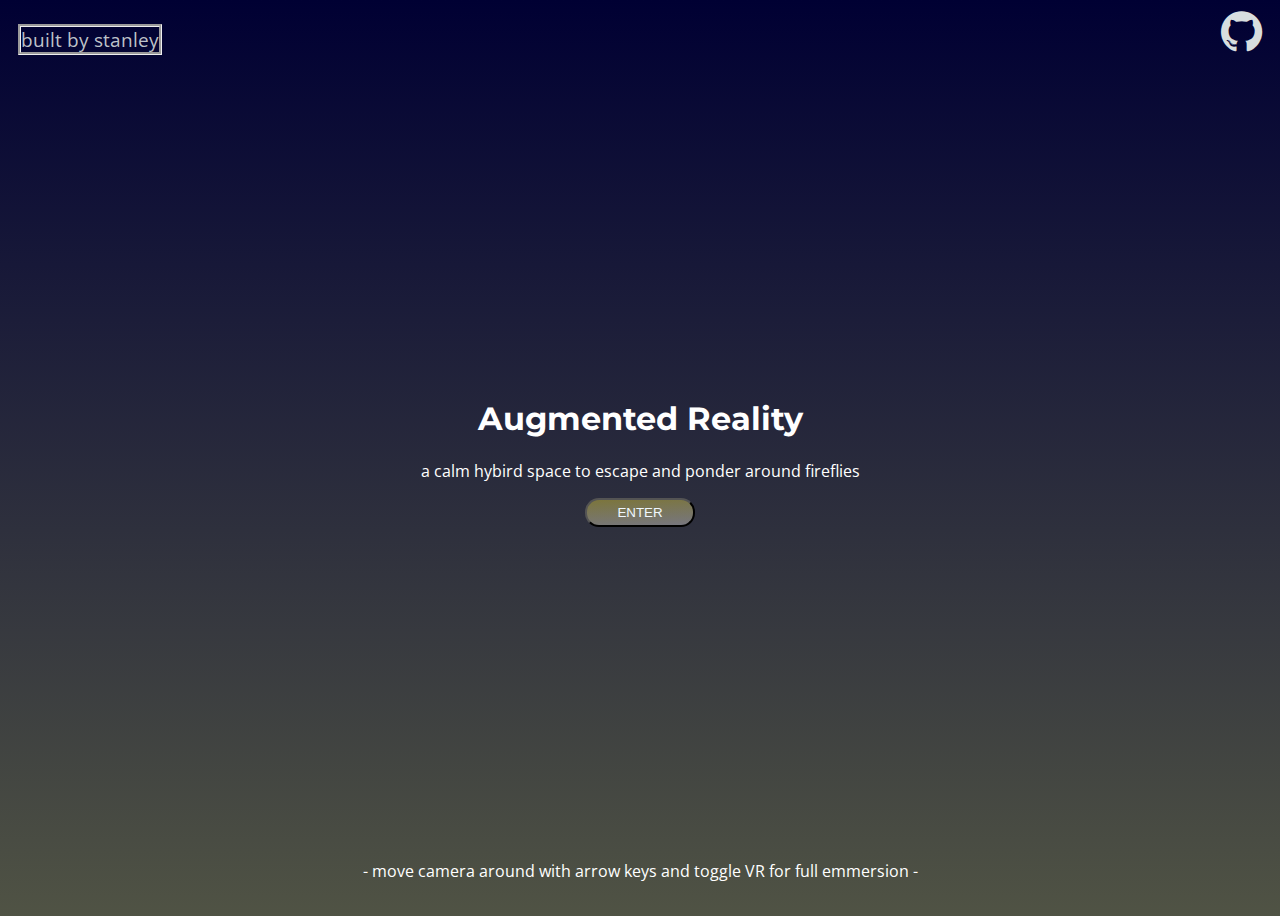
<file: index.html>
<!DOCTYPE html>
<html>
<head>
  <title>AR Space</title>
  <link rel="stylesheet" href="style.css">
  <link href="https://fonts.googleapis.com/css2?family=Montserrat:wght@700&family=Open+Sans:wght@400;600&display=swap" rel="stylesheet">
  <link rel="stylesheet" href="https://maxcdn.bootstrapcdn.com/font-awesome/4.4.0/css/font-awesome.min.css">
  
</head>
<body>
  <div class="container">
    <div class="header">
        <h3 id="personalweb">
            <a href="https://stanno.us" target="_blank" rel="noopener noreferrer">
            built by stanley         
            </a>
        </h3>
            <a id="github" href="https://github.com/stanleywalker1/agugmented-reality-space" target="_blank" rel="noopener noreferrer">
            <i class="fa fa-github fa_custom fa-3x" ></i>
            </a>
     </div>
    <div class="description">
      <h1>Augmented Reality</h1>
      <p>a calm hybird space to escape and ponder around fireflies</p>
      <a href="src/index.html">
        <button id="enter">ENTER</button>
      </a>
     
    </div>
    <div class="footer">
      <div>
        <p> - move camera around with arrow keys and toggle VR for full emmersion -</p>
      </div>
    </div>
 </div>
</body>
</file>
<file: style.css>
body {
    background: linear-gradient(to bottom, #000033 0%, #272b19cf 100%);
    overflow: hidden; /* Hide scrollbars */
  }
  .logo {
    text-align: center;
  }
  .menu {
    text-align: center;
  }
  .hero {
    display: flex;
    align-items: center;
    justify-content: center;
  }
  .description {
    text-align: center;
  }
  .container {
    width: 100%;
    height: 100vh;
    display: flex;
    flex-direction: column;
    justify-content: space-between;
    align-items: center;
  }
  h1 {
    font-family: "Montserrat", sans-serif;
    font-weight: 700;
    color: white;
  }
  p {
    font-family: "Open Sans", sans-serif;
    font-weight: 400;
    color: white;
  }


  .fa_custom {
    color: #d8dedf;
    margin-right: 10px;
 }
 .header {
    display: flex;
    flex-direction: row;
    width: 100%;
    justify-content: space-between;
 }

 #personalweb a {
    margin-left: 10px;
    color: #d8dedfe3;
    text-decoration: none;
    border: groove;
    font-family: monospace;
    font-family: "Open Sans", sans-serif;
    font-weight: 400;
 }
 button {
    border-radius: 14px;
    padding-left: 30px;
    padding-right: 30px;
    padding-top: 5px;
    padding-bottom: 5px;
    background: linear-gradient(177deg, #ffeb3b61, #fffbfb59);
    color: aliceblue;
 }

 .slider {
    /* position: absolute; */
    rotate: 270deg;
    top: 100px;
   }
.control-panel {
    display: flex;
    position: absolute;
    top: 100px;
    flex-direction: column;
    height: 243px;
    justify-content: space-between;
    align-items: center;
}

.footer {
    padding: 10px;
}
</file>
